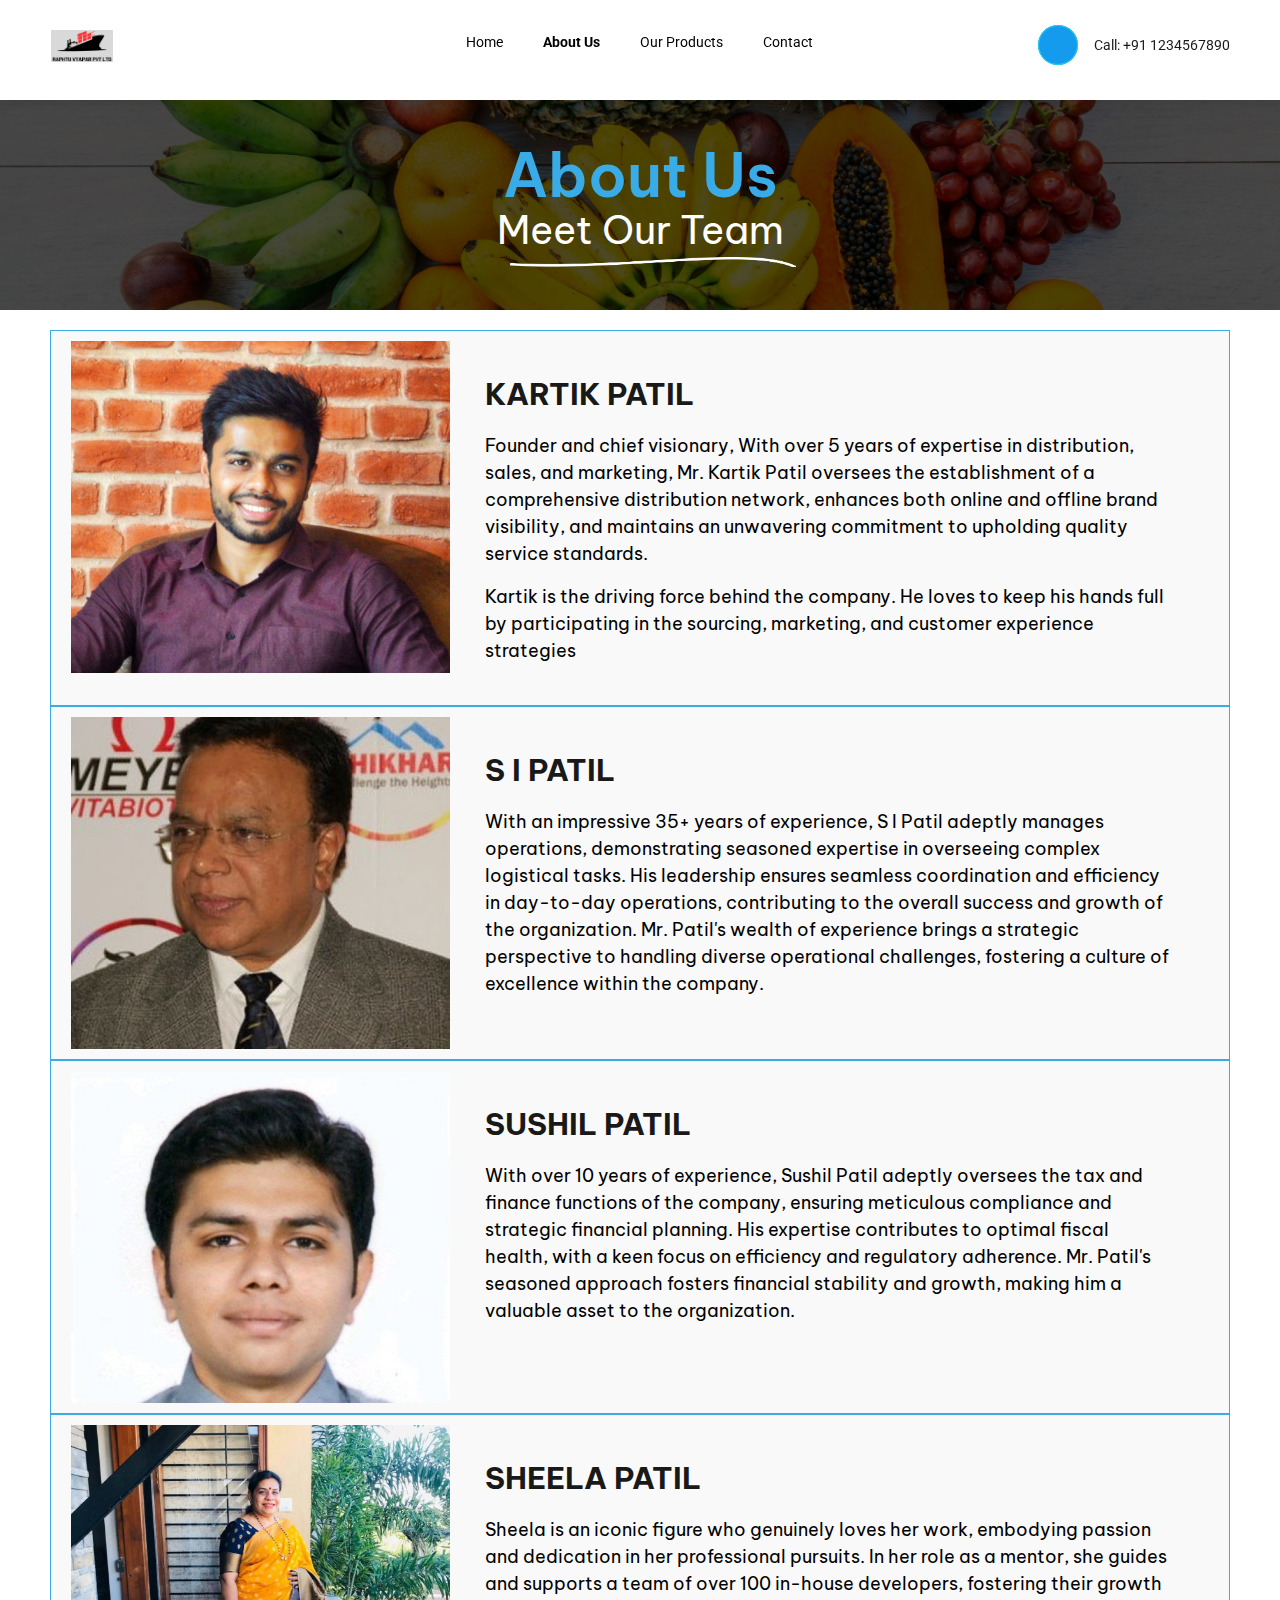
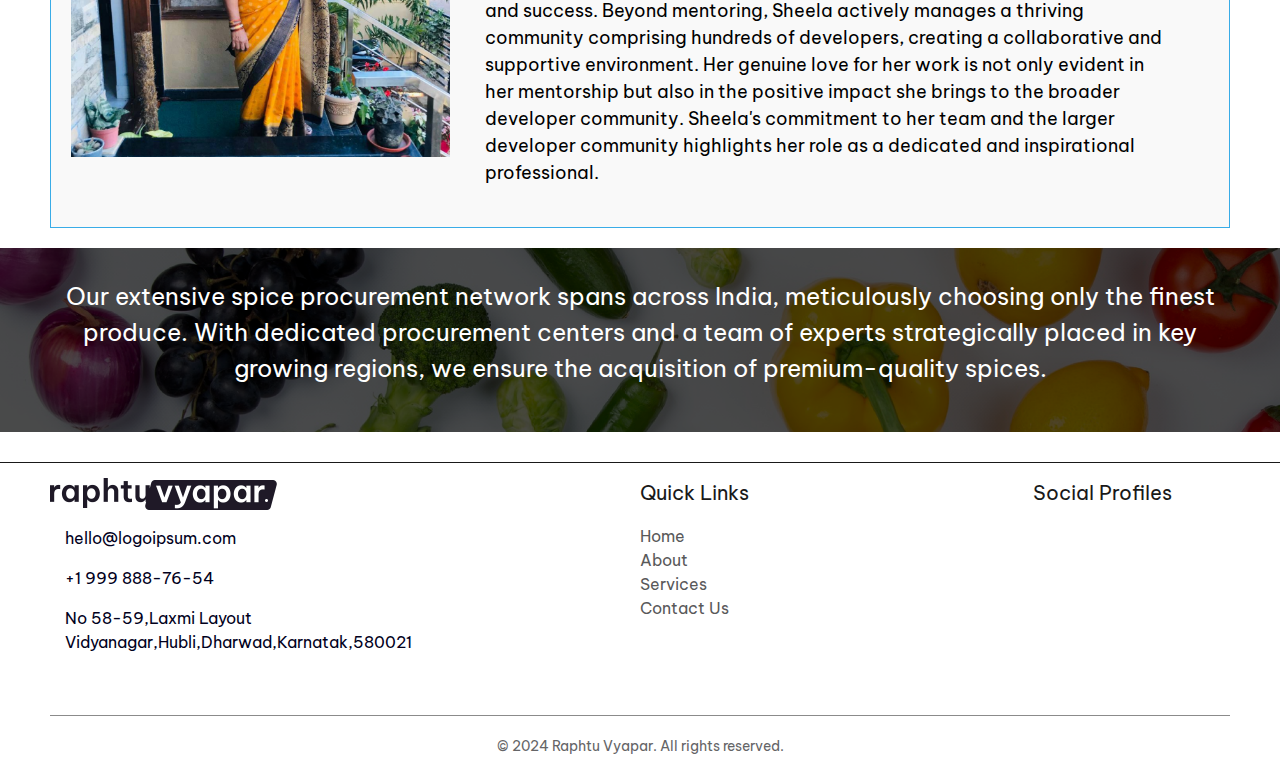
<file: About-us.html>
<!DOCTYPE html>
<html lang="en">

<head>
    <meta charset="UTF-8">
    <meta name="viewport" content="width=device-width, initial-scale=1.0">
    <title>About-Us</title>
    <link href="assets/css/bootstrap.min.css" rel="stylesheet">
    <link rel="stylesheet" href="assets/css/style.css">
    <link href="assets/css/Responsive.css" rel="stylesheet">
    <link rel="stylesheet" href="https://cdnjs.cloudflare.com/ajax/libs/font-awesome/6.5.2/css/all.min.css"
        integrity="sha512-SnH5WK+bZxgPHs44uWIX+LLJAJ9/2PkPKZ5QiAj6Ta86w+fsb2TkcmfRyVX3pBnMFcV7oQPJkl9QevSCWr3W6A=="
        crossorigin="anonymous" referrerpolicy="no-referrer" />
    <link rel="stylesheet" href="https://cdnjs.cloudflare.com/ajax/libs/OwlCarousel2/2.3.4/assets/owl.carousel.min.css">
    <link rel="stylesheet"
        href="https://cdnjs.cloudflare.com/ajax/libs/OwlCarousel2/2.3.4/assets/owl.theme.default.min.css">
    <link rel="icon" type="image/x-icon" href="/assets/images/logo.webp">
</head>

<body >
   
     <!-- header starts -->
     <header>
        <nav class="d-flex justify-content-between">
            <div class="logo">
                <a href="index.html">
                    <img src="/assets/images/logo.webp" alt="logo" class="logo">
                </a>
            </div>
            <div class="middle-sec" id="middleSec">
                <ul class="d-flex" id="navList">
                    <li><i class="fa-solid fa-xmark x-mark" id="closeBtn" style="color: #737070; "></i></li>
                    <li><a href="index.html" class="nav-text ">Home</a></li>
                    <li><a href="About-us.html" class="nav-text active-link">About Us</a></li>
                    <li><a href="Our-Product.html" class="nav-text">Our Products</a></li>
                    <li><a href="Contact-us.html" class="nav-text">Contact</a></li>
                </ul>
            </div>
            <div class="right-sec">
                <div class="call-ic d-flex">
                    <a href="#" class="call-us-icon" onclick="openDialPad()">
                        <i class="fa-solid fa-phone-volume"></i>
                    </a>
                    <p>Call: +91 1234567890</p>
                </div>
            </div>
            <div class="hamburger" id="hamburger">
                <i class="fa-solid fa-bars" style="color: #737070;"></i>
            </div>
        </nav>
        </header>
    <!-- header ends -->
    <!-- header end -->
  <div class="about-banner-sec">
    <div class="container-fluid">
        <p class="blue-text">About Us</p>
        <h3 class="under-line1">Meet Our Team</h3>
    </div>
  </div>
  <!-- banner-end  -->
  <div class="view-sec">
    <div class="container-fluid">
        <div class="row">
            <div class="col-lg-4">
                <img src="assets/images/about/kartik.jpg" alt="no-image">
            </div>
            <div class=" col-lg-8">
                <h4>KARTIK PATIL</h4>
                <p>Founder and chief visionary, With over 5 years of expertise in distribution, sales, and marketing, Mr. Kartik Patil oversees the establishment of a comprehensive distribution network, enhances both online and offline brand visibility, and maintains an unwavering commitment to upholding quality service standards.</p>
                <p>Kartik is the driving force behind the company. He loves to keep his hands full by participating in the sourcing, marketing, and customer experience strategies</p>
            </div>
        </div>
        <div class="row">
            <div class="col-lg-4">
                <img src="assets/images/about/s-patil.png" alt="no-image">
            </div>
            <div class=" col-lg-8">
                <h4>S I PATIL</h4>
                <p>With an impressive 35+ years of experience, S I Patil adeptly manages operations, demonstrating seasoned expertise in overseeing complex logistical tasks. His leadership ensures seamless coordination and efficiency in day-to-day operations, contributing to the overall success and growth of the organization. Mr. Patil's wealth of experience brings a strategic perspective to handling diverse operational challenges, fostering a culture of excellence within the company.</p>
               
            </div>
        </div>
        <div class="row">
            <div class="col-lg-4">
                <img src="assets/images/about/sushil.png" alt="no-image">
            </div>
            <div class=" col-lg-8">
                <h4>SUSHIL PATIL</h4>
                <p>With over 10 years of experience, Sushil Patil adeptly oversees the tax and finance functions of the company, ensuring meticulous compliance and strategic financial planning. His expertise contributes to optimal fiscal health, with a keen focus on efficiency and regulatory adherence. Mr. Patil's seasoned approach fosters financial stability and growth, making him a valuable asset to the organization.</p>
            </div>
        </div>
        <div class="row">
            <div class="col-lg-4">
                <img src="assets/images/about/sheela.jpg" alt="no-image">
            </div>
            <div class=" col-lg-8">
                <h4>SHEELA PATIL</h4>
                <p>Sheela is an iconic figure who genuinely loves her work, embodying passion and dedication in her professional pursuits. In her role as a mentor, she guides and supports a team of over 100 in-house developers, fostering their growth and success. Beyond mentoring, Sheela actively manages a thriving community comprising hundreds of developers, creating a collaborative and supportive environment. Her genuine love for her work is not only evident in her mentorship but also in the positive impact she brings to the broader developer community. Sheela's commitment to her team and the larger developer community highlights her role as a dedicated and inspirational professional.</p>
            </div>
        </div>
    </div>
  </div>
  <!-- view-sec-end  -->
  <!-- about-end-div-start  -->
  <div class="about-end-div">
    <div class="container-fluid">
        <p>Our extensive spice procurement network spans across India, meticulously choosing only the finest produce. With dedicated procurement centers and a team of experts strategically placed in key growing regions, we ensure the acquisition of premium-quality spices.</p>
    </div>
  </div>
  <div class="footer">
    <div class="container-fluid">
        <div class="row justify-content-between">
            <div class="col-lg-4">
                <img src="assets/images/footer-logo.jpg" class="footer-logo">
                <div class="d-flex">
                    <ul>
                        <li class="mt-3"><a href="#"><i class="fa-solid fa-envelope"></i></a></li>
                        <li class="mt-3"><a href="#"><i class="fa-solid fa-phone"></i></a></li>
                        <li class="mt-3"><a href="#"><i class="fa-solid fa-location-dot"></i></a></li>
                    </ul>
                    <ul>
                        <li class="mt-3"><a href="#">hello@logoipsum.com</a></li>
                        <li class="mt-3"><a href="#">+1 999 888-76-54</a></li>
                        <li class="mt-3"><a href="#">No 58-59,Laxmi Layout Vidyanagar,Hubli,Dharwad,Karnatak,580021 </a></li>
                    </ul>
                </div>
            </div>
            <div class="col-lg-2">
                <p>Quick Links</p>
                <ul>
                    <li><a href="index.html">Home</a></li>
                    <li><a href="About-us.html">About</a></li>
                    <li><a href="Our-Product.html">Services</a></li>
                    <li><a href="Contact-us.html">Contact Us</a></li>
                </ul>
            </div>
            <div class="col-lg-2">
                <p>Social Profiles</p>
                <div class="d-flex">
                  <a href="#"> <i class="fa-brands fa-facebook"></i></a> 
                  <a href="#"><i class="fa-brands fa-twitter"></i></a> 
                  <a href="#"><i class="fa-brands fa-linkedin"></i></a>
                </div>
            </div>
        </div>
    </div>
</div>
<div class="footer-end-div">
    <div class="container-fluid">
        <div style="border-top: 0.5px solid #8B8B8B; padding-top: 20px !important;">
        <p>© 2024 Raphtu Vyapar. All rights reserved.</p>
    </div>
    </div>
</div>


    <script src="assets/js/bootstrap.bundle.min.js"></script>
    <script src="assets/js/script.js"></script>
    <script src="https://cdnjs.cloudflare.com/ajax/libs/jquery/3.6.0/jquery.min.js"></script>
    <script src="https://cdnjs.cloudflare.com/ajax/libs/OwlCarousel2/2.3.4/owl.carousel.min.js"></script>
    <script>
        $(document).ready(function(){
      $('.hamburger').click(function(){
        $('.middle-sec').toggle();
      });
    });
    </script>


</body>

</html>
</file>
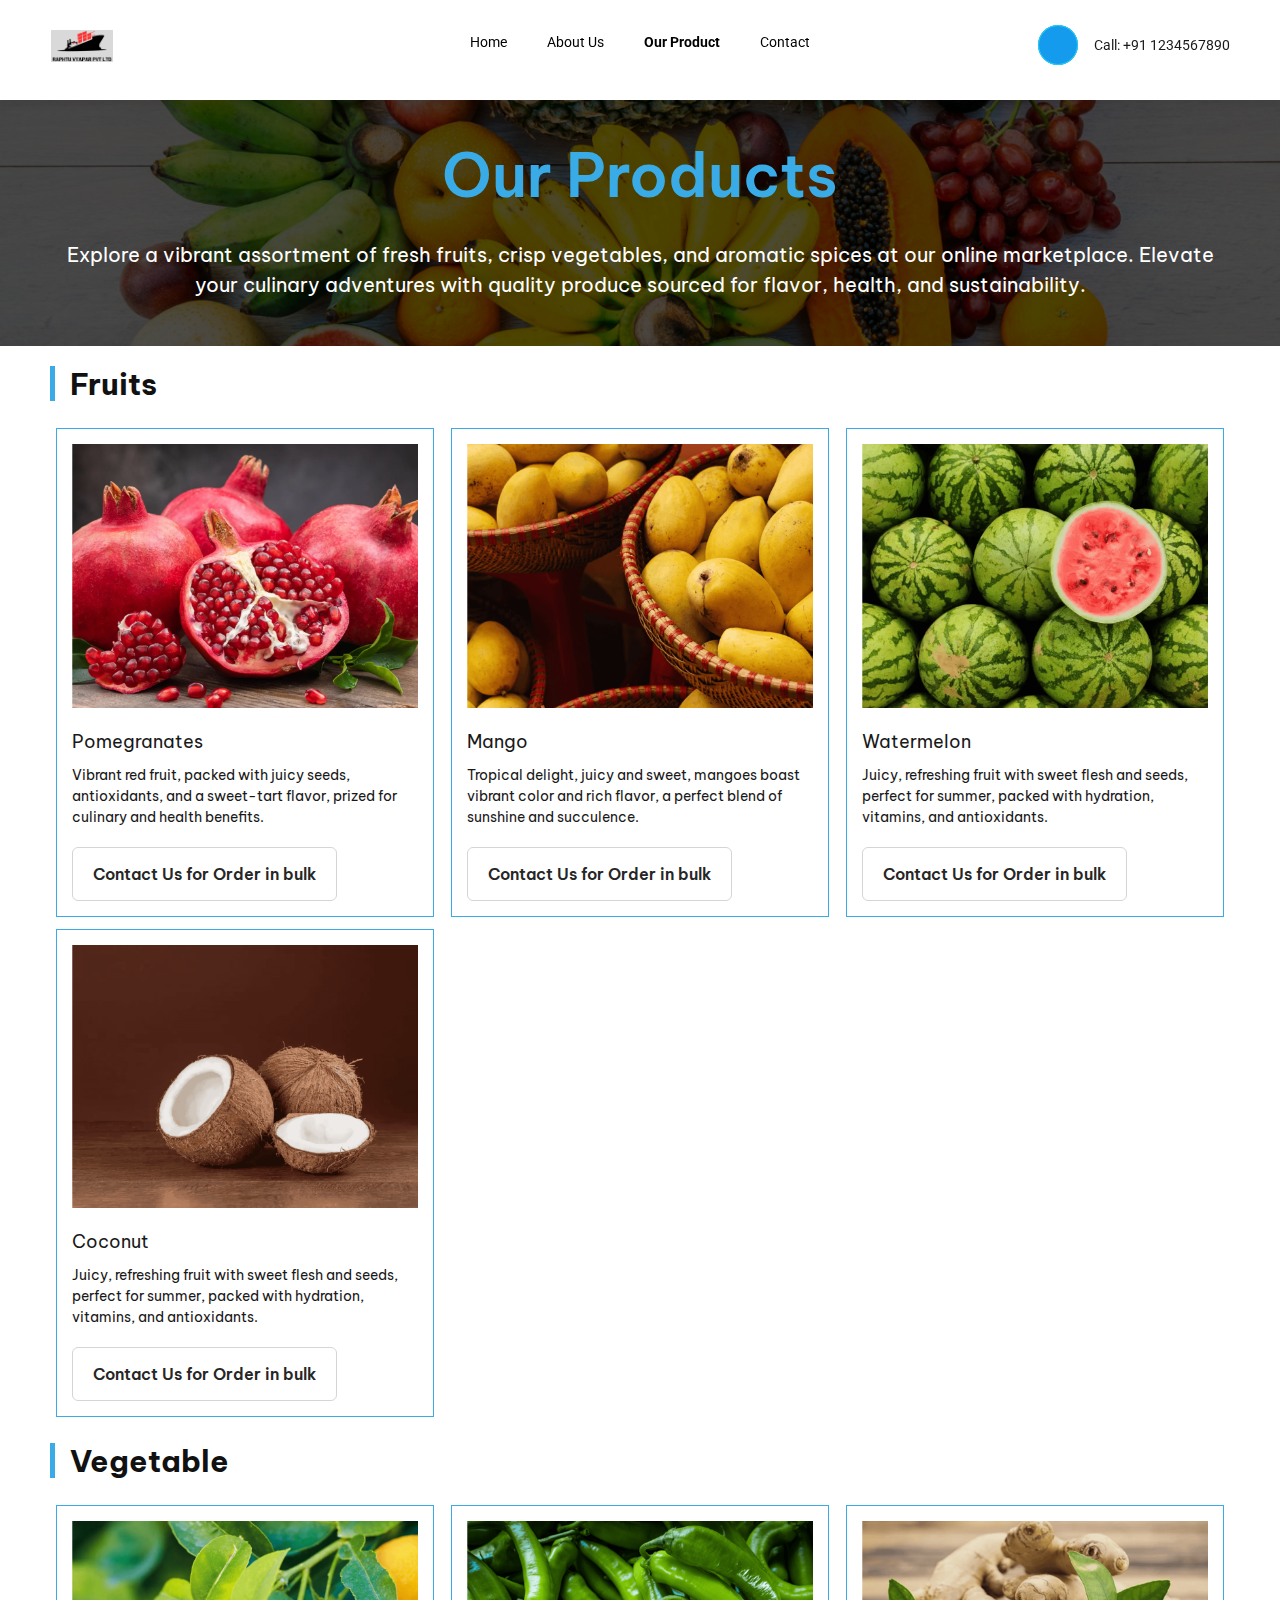
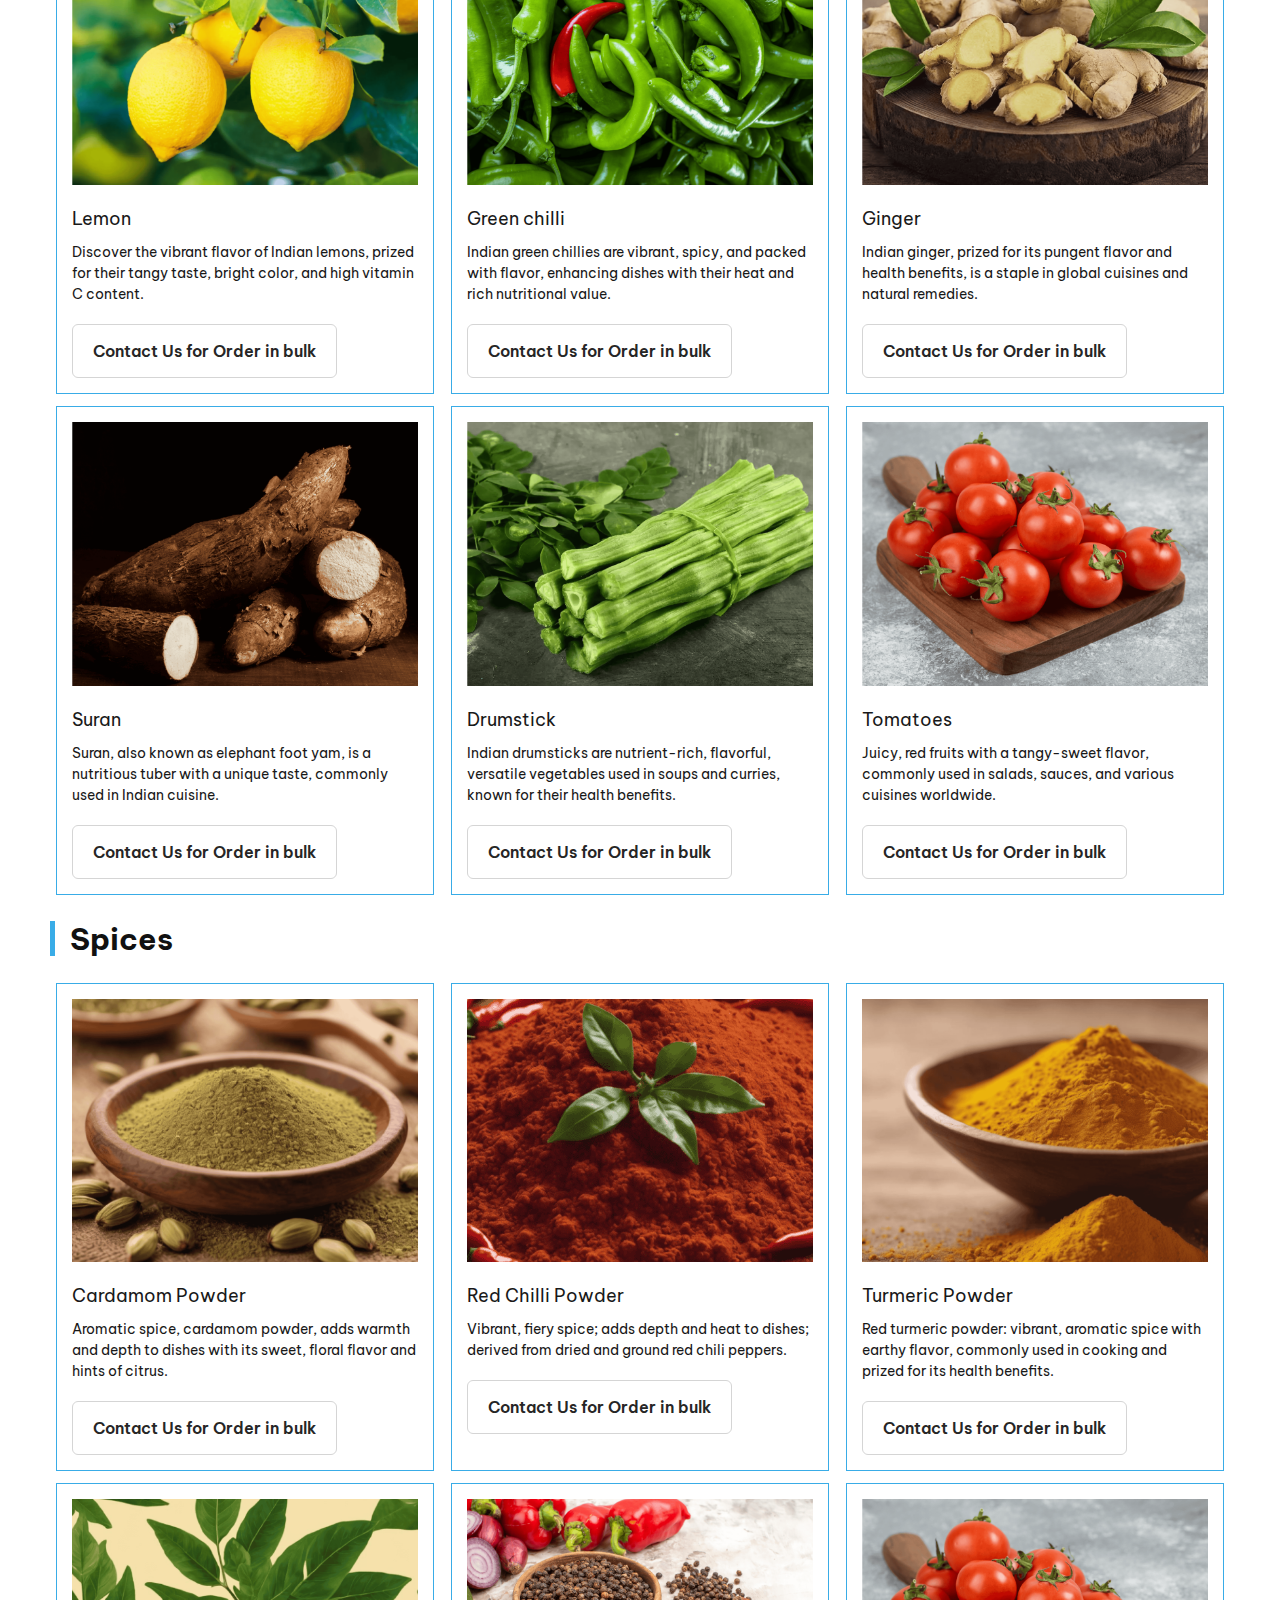
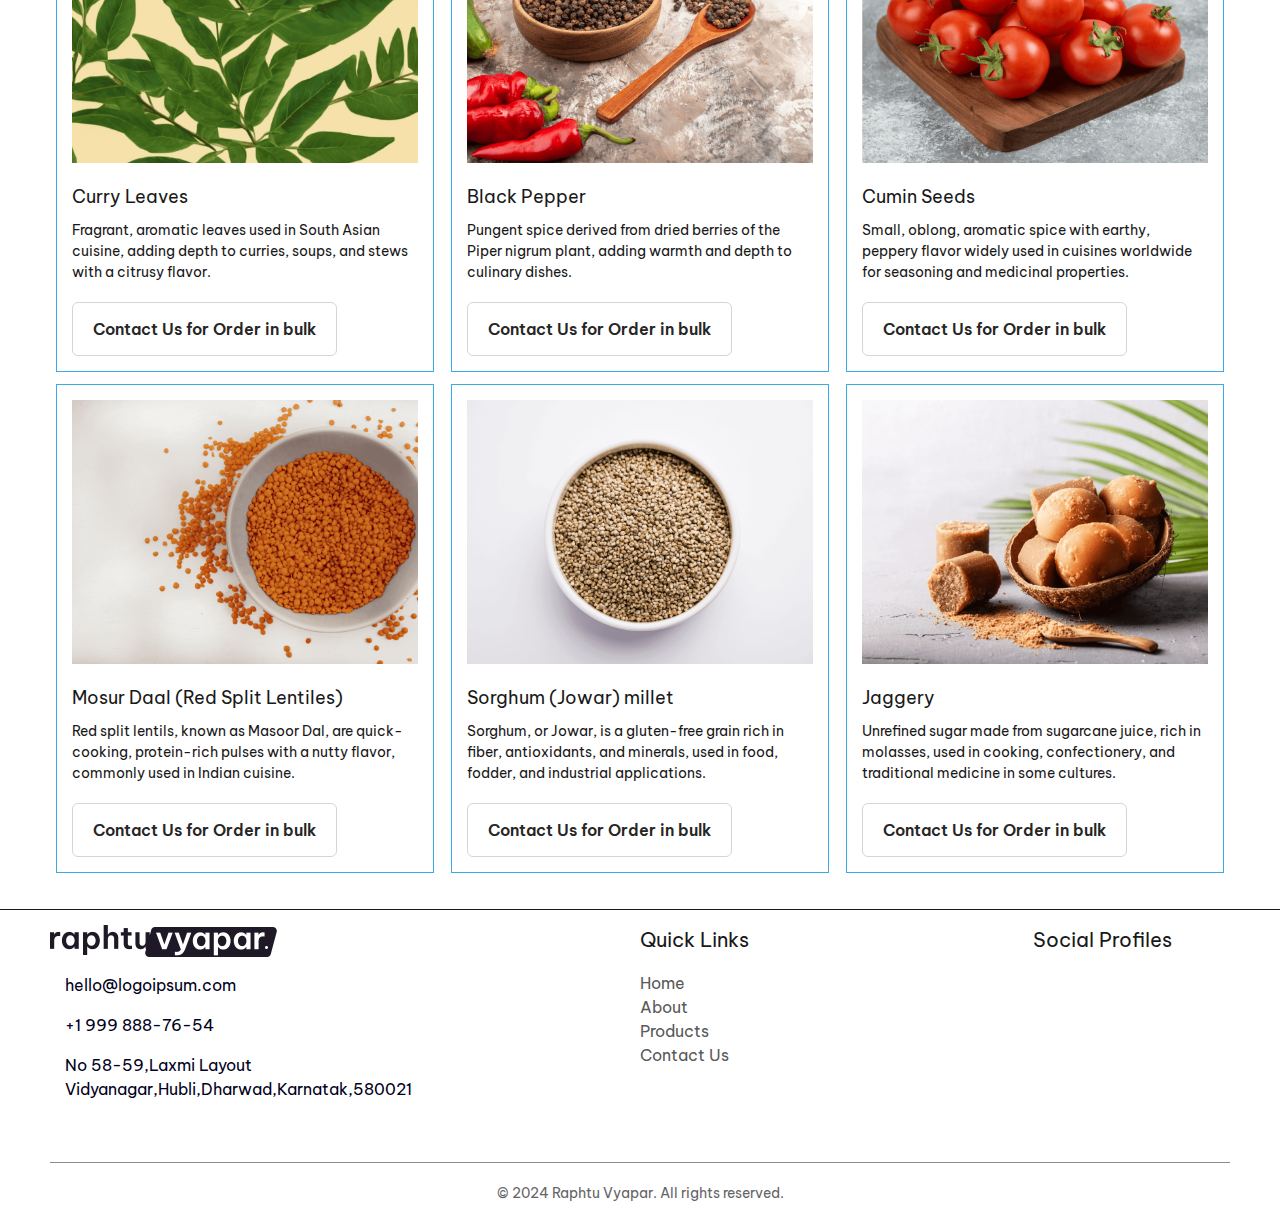
<file: Our-Product.html>
<!DOCTYPE html>
<html lang="en">

<head>
    <meta charset="UTF-8">
    <meta name="viewport" content="width=device-width, initial-scale=1.0">
    <title>Our-Products</title>
    <link href="assets/css/bootstrap.min.css" rel="stylesheet">
    <link rel="stylesheet" href="assets/css/style.css">
    <link href="assets/css/Responsive.css" rel="stylesheet">
    <link rel="stylesheet" href="https://cdnjs.cloudflare.com/ajax/libs/font-awesome/6.5.2/css/all.min.css"
        integrity="sha512-SnH5WK+bZxgPHs44uWIX+LLJAJ9/2PkPKZ5QiAj6Ta86w+fsb2TkcmfRyVX3pBnMFcV7oQPJkl9QevSCWr3W6A=="
        crossorigin="anonymous" referrerpolicy="no-referrer" />
    <link rel="stylesheet" href="https://cdnjs.cloudflare.com/ajax/libs/OwlCarousel2/2.3.4/assets/owl.carousel.min.css">
    <link rel="stylesheet"
        href="https://cdnjs.cloudflare.com/ajax/libs/OwlCarousel2/2.3.4/assets/owl.theme.default.min.css">
    <link rel="icon" type="image/x-icon" href="/assets/images/logo.webp">
</head>
<body >
   
   

    <!-- header start -->
    <!-- header starts -->
    <header>
        <nav class="d-flex justify-content-between">
            <div class="logo">
                <a href="index.html">
                    <img src="/assets/images/logo.webp" alt="logo" class="logo">
                </a>
            </div>
            <div class="middle-sec" id="middleSec">
                <ul class="d-flex" id="navList">
                    <li><i class="fa-solid fa-xmark x-mark" id="closeBtn" style="color: #737070; "></i></li>
                    <li><a href="index.html" class="nav-text ">Home</a></li>
                    <li><a href="About-us.html" class="nav-text">About Us</a></li>
                    <li><a href="Our-Product.html" class="nav-text active-link">Our Product</a></li>
                    <li><a href="Contact-us.html" class="nav-text">Contact</a></li>
                </ul>
            </div>
            <div class="right-sec">
                <div class="call-ic d-flex">
                    <a href="#" class="call-us-icon" onclick="openDialPad()">
                        <i class="fa-solid fa-phone-volume"></i>
                    </a>
                    <p>Call: +91 1234567890</p>
                </div>
            </div>
            <div class="hamburger" id="hamburger">
                <i class="fa-solid fa-bars" style="color: #737070;"></i>
            </div>
        </nav>
        </header>
    <!-- header ends -->
    <!-- header end -->
  <div class="about-banner-sec">
    <div class="container-fluid">
        <p class="blue-text under-line-white">Our Products</p>
       <p style="color: #fff !important; margin-top: 20px;">Explore a vibrant assortment of fresh fruits, crisp vegetables, and aromatic spices at our online marketplace. Elevate your culinary adventures with quality produce sourced for flavor, health, and sustainability.</p>
    </div>
  </div>
  <!-- banner-end  -->
  <div class="fruit-div-sec">
    <div class="container-fluid">
        <h4 class="af-line">Fruits</h4>
       <div class=" fruit-box-div">
      
        <div class="fruit-box">
            <img src="assets/images/home-img/pomo.jpg" alt="no-image" >
            <p class="f-name">Pomegranates</p>
            <p style="font-size: 14px !important; margin-top: -10px; margin-bottom: 5px;">Vibrant red fruit, packed with juicy seeds, antioxidants, and a sweet-tart flavor, prized for culinary and health benefits.</p>
            <a href="Contact-us.html"><button class="hover-button">Contact Us for Order in bulk</button></a>
        </div>
      
       <div class="fruit-box">
        <img src="assets/images/home-img/mango.png" alt="no-image" >
        <p class="f-name">Mango</p>
        <p style="font-size: 14px !important;  margin-top: -10px; margin-bottom: 5px;">Tropical delight, juicy and sweet, mangoes boast vibrant color and rich flavor, a perfect blend of sunshine and succulence.</p>
        <a href="Contact-us.html"><button class="hover-button">Contact Us for Order in bulk</button></a>
    </div>
    
   <div class="fruit-box">
    <img src="assets/images/home-img/watermelon.png" alt="no-image" >
    <p class="f-name">Watermelon</p>
    <p style="font-size: 14px !important;  margin-top: -10px; margin-bottom: 5px;">Juicy, refreshing fruit with sweet flesh and seeds, perfect for summer, packed with hydration, vitamins, and antioxidants.</p>
    <a href="Contact-us.html"><button class="hover-button">Contact Us for Order in bulk</button></a>
</div>
<div class="fruit-box">
    <img src="assets/images/home-img/coconut.png" alt="no-image" >
    <p class="f-name">Coconut</p>
    <p style="font-size: 14px !important;  margin-top: -10px; margin-bottom: 5px;">Juicy, refreshing fruit with sweet flesh and seeds, perfect for summer, packed with hydration, vitamins, and antioxidants.</p>
    <a href="Contact-us.html"><button class="hover-button">Contact Us for Order in bulk</button></a>
       </div>
    </div>
  </div>

<div class="fruit-div-sec">
    <div class="container-fluid">
        <h4 class="af-line">Vegetable</h4>
       <div class=" fruit-box-div">
      
        <div class="fruit-box">
            <img src="assets/images/home-img/lemon.png" alt="no-image" >
            <p class="f-name">Lemon</p>
            <p style="font-size: 14px !important;  margin-top: -10px; margin-bottom: 5px;">Discover the vibrant flavor of Indian lemons, prized for their tangy taste, bright color, and high vitamin C content.</p>
            <a href="Contact-us.html"><button class="hover-button">Contact Us for Order in bulk</button></a>
        </div>
      
       <div class="fruit-box">
        <img src="assets/images/home-img/green-chilli.png" alt="no-image" >
        <p class="f-name">Green chilli</p>
        <p style="font-size: 14px !important;  margin-top: -10px; margin-bottom: 5px;">Indian green chillies are vibrant, spicy, and packed with flavor, enhancing dishes with their heat and rich nutritional value.</p>
        <a href="Contact-us.html"><button class="hover-button">Contact Us for Order in bulk</button></a>
    </div>
   
   <div class="fruit-box">
    <img src="assets/images/home-img/ginger.png" alt="no-image" >
    <p class="f-name">Ginger</p>
    <p style="font-size: 14px !important;  margin-top: -10px; margin-bottom: 5px;">Indian ginger, prized for its pungent flavor and health benefits, is a staple in global cuisines and natural remedies.</p>
    <a href="Contact-us.html"><button class="hover-button">Contact Us for Order in bulk</button></a>
</div>
<div class="fruit-box">
    <img src="assets/images/home-img/suran.png" alt="no-image" >
    <p class="f-name">Suran</p>
    <p style="font-size: 14px !important;  margin-top: -10px; margin-bottom: 5px;">Suran, also known as elephant foot yam, is a nutritious tuber with a unique taste, commonly used in Indian cuisine.</p>
    <a href="Contact-us.html"><button class="hover-button">Contact Us for Order in bulk</button></a>
</div>
<div class="fruit-box">
    <img src="assets/images/home-img/drumstick.png" alt="no-image" >
    <p class="f-name">Drumstick</p>
    <p style="font-size: 14px !important;  margin-top: -10px; margin-bottom: 5px;">Indian drumsticks are nutrient-rich, flavorful, versatile vegetables used in soups and curries, known for their health benefits.</p>
    <a href="Contact-us.html"><button class="hover-button">Contact Us for Order in bulk</button></a>
</div>
<div class="fruit-box">
    <img src="assets/images/home-img/tomato.png" alt="no-image" >
    <p class="f-name">Tomatoes</p>
    <p style="font-size: 14px !important;  margin-top: -10px; margin-bottom: 5px;">Juicy, red fruits with a tangy-sweet flavor, commonly used in salads, sauces, and various cuisines worldwide.</p>
    <a href="Contact-us.html"><button class="hover-button">Contact Us for Order in bulk</button></a>
</div>
       </div>
    </div>
</div>
<div class="fruit-div-sec">
    <div class="container-fluid">
        <h4 class="af-line">Spices</h4>
       <div class="fruit-box-div">
       
        <div class="fruit-box">
            <img src="assets/images/home-img/cardamom.png" alt="no-image" >
            <p class="f-name">Cardamom Powder</p>
            <p style="font-size: 14px !important;  margin-top: -10px; margin-bottom: 5px;">Aromatic spice, cardamom powder, adds warmth and depth to dishes with its sweet, floral flavor and hints of citrus.</p>
            <a href="Contact-us.html"><button class="hover-button">Contact Us for Order in bulk</button></a>
        </div>
      
       <div class="fruit-box">
        <img src="assets/images/home-img/red-chilli.png" alt="no-image" >
        <p class="f-name">Red Chilli Powder</p>
        <p style="font-size: 14px !important;  margin-top: -10px; margin-bottom: 5px;">Vibrant, fiery spice; adds depth and heat to dishes; derived from dried and ground red chili peppers.
        </p>
        <a href="Contact-us.html"><button class="hover-button">Contact Us for Order in bulk</button></a>
    </div>
  
   <div class="fruit-box">
    <img src="assets/images/home-img/turmric.png" alt="no-image" >
    <p class="f-name">Turmeric Powder</p>
    <p style="font-size: 14px !important;  margin-top: -10px; margin-bottom: 5px;">Red turmeric powder: vibrant, aromatic spice with earthy flavor, commonly used in cooking and prized for its health benefits.</p>
    <a href="Contact-us.html"><button class="hover-button">Contact Us for Order in bulk</button></a>
</div>

<div class="fruit-box">
    <img src="assets/images/home-img/curry.png" alt="no-image" >
    <p class="f-name">Curry Leaves</p>
    <p style="font-size: 14px !important;  margin-top: -10px; margin-bottom: 5px;">Fragrant, aromatic leaves used in South Asian cuisine, adding depth to curries, soups, and stews with a citrusy flavor.</p>
    <a href="Contact-us.html"><button class="hover-button">Contact Us for Order in bulk</button></a>
</div>
<div class="fruit-box">
    <img src="assets/images/home-img/black-pepper.png" alt="no-image" >
    <p class="f-name">Black Pepper</p>
    <p style="font-size: 14px !important;  margin-top: -10px; margin-bottom: 5px;">Pungent spice derived from dried berries of the Piper nigrum plant, adding warmth and depth to culinary dishes.</p>
    <a href="Contact-us.html"><button class="hover-button">Contact Us for Order in bulk</button></a>
</div>
<div class="fruit-box">
    <img src="assets/images/home-img/tomato.png" alt="no-image" >
    <p class="f-name">Cumin Seeds</p>
    <p style="font-size: 14px !important;  margin-top: -10px; margin-bottom: 5px;">Small, oblong, aromatic spice with earthy, peppery flavor widely used in cuisines worldwide for seasoning and medicinal properties.</p>
    <a href="Contact-us.html"><button class="hover-button">Contact Us for Order in bulk</button></a>
</div>
<div class="fruit-box">
    <img src="assets/images/home-img/red-split.png" alt="no-image" >
    <p class="f-name">Mosur Daal (Red Split Lentiles)</p>
    <p style="font-size: 14px !important;  margin-top: -10px; margin-bottom: 5px;">Red split lentils, known as Masoor Dal, are quick-cooking, protein-rich pulses with a nutty flavor, commonly used in Indian cuisine.</p>
    <a href="Contact-us.html"><button class="hover-button">Contact Us for Order in bulk</button></a>
</div>
<div class="fruit-box">
    <img src="assets/images/home-img/millet.png" alt="no-image" >
    <p class="f-name">Sorghum (Jowar) millet</p>
    <p style="font-size: 14px !important;  margin-top: -10px; margin-bottom: 5px;">Sorghum, or Jowar, is a gluten-free grain rich in fiber, antioxidants, and minerals, used in food, fodder, and industrial applications.</p>
    <a href="Contact-us.html"><button class="hover-button">Contact Us for Order in bulk</button></a>
</div>
<div class="fruit-box">
    <img src="assets/images/home-img/jaggery.png" alt="no-image" >
    <p class="f-name">Jaggery</p>
    <p style="font-size: 14px !important;  margin-top: -10px; margin-bottom: 5px;">Unrefined sugar made from sugarcane juice, rich in molasses, used in cooking, confectionery, and traditional medicine in some cultures.</p>
    <a href="Contact-us.html"><button class="hover-button">Contact Us for Order in bulk</button></a>
</div>
</div> 
    </div>
  </div>
 
 
  <div class="footer">
    <div class="container-fluid">
        <div class="row justify-content-between">
            <div class="col-lg-4">
                <img src="assets/images/footer-logo.jpg" class="footer-logo">
                <div class="d-flex">
                    <ul>
                        <li class="mt-3"><a href="#"><i class="fa-solid fa-envelope"></i></a></li>
                        <li class="mt-3"><a href="#"><i class="fa-solid fa-phone"></i></a></li>
                        <li class="mt-3"><a href="#"><i class="fa-solid fa-location-dot"></i></a></li>
                    </ul>
                    <ul>
                        <li class="mt-3"><a href="#">hello@logoipsum.com</a></li>
                        <li class="mt-3"><a href="#">+1 999 888-76-54</a></li>
                        <li class="mt-3"><a href="#">No 58-59,Laxmi Layout Vidyanagar,Hubli,Dharwad,Karnatak,580021 </a></li>
                    </ul>
                </div>
            </div>
            <div class="col-lg-2">
                <p>Quick Links</p>
                <ul>
                    <li><a href="index.html">Home</a></li>
                    <li><a href="About-us.html">About</a></li>
                    <li><a href="Our-Product.html">Products</a></li>
                    <li><a href="Contact-us.html">Contact Us</a></li>
                </ul>
            </div>
            <div class="col-lg-2">
                <p>Social Profiles</p>
                <div class="d-flex">
                  <a href="#"> <i class="fa-brands fa-facebook"></i></a> 
                  <a href="#"><i class="fa-brands fa-twitter"></i></a> 
                  <a href="#"><i class="fa-brands fa-linkedin"></i></a>
                </div>
            </div>
        </div>
    </div>
</div>
<div class="footer-end-div">
    <div class="container-fluid">
        <div style="border-top: 0.5px solid #8B8B8B; padding-top: 20px !important;">
        <p>© 2024 Raphtu Vyapar. All rights reserved.</p>
    </div>
    </div>
</div>

    <script src="assets/js/bootstrap.bundle.min.js"></script>
    <script src="assets/js/script.js"></script>
    <script src="https://cdnjs.cloudflare.com/ajax/libs/jquery/3.6.0/jquery.min.js"></script>
    <script src="https://cdnjs.cloudflare.com/ajax/libs/OwlCarousel2/2.3.4/owl.carousel.min.js"></script>

    <script>
        $(document).ready(function(){
      $('.hamburger').click(function(){
        $('.middle-sec').toggle();
      });
    });
    </script>


</body>

</html>
</file>
<file: assets/css/style.css>
@import url('https://fonts.googleapis.com/css2?family=Be+Vietnam+Pro:ital,wght@0,100;0,200;0,300;0,400;0,500;0,600;0,700;0,800;0,900;1,100;1,200;1,300;1,400;1,500;1,600;1,700;1,800;1,900&display=swap');
@import url('https://fonts.googleapis.com/css2?family=Roboto:ital,wght@0,100;0,300;0,400;0,500;0,700;0,900;1,100;1,300;1,400;1,500;1,700;1,900&display=swap');
*{

    text-decoration: none;
  list-style-type: none;
  box-sizing: border-box;
  padding: 0;
  margin:0;
 
  
   
}
.row>*{
  padding: 0 !important;
  
}
.row{
  margin: 0 !important;
}
 ul {
    padding-left: 0;
}
.container-fluid{
  padding: 0 50px !important;
}

p{
  font-size: 20px !important;
  font-weight: 400 !important;
  color: #191919 !important;
  font-style: normal !important;
}
#closeBtn{
  display: none;
  text-align: end;
}
h2{
  font-size: 50px !important;
  font-weight: 700 !important;
  color: #191919 !important;
  
}
h3{
  font-size: 40px !important;
  font-weight: 600 !important;
  color: 
  #1E1926 !important;
  margin-bottom: 25px !important;
  line-height: 50px !important;
}
h4{
  font-size: 30px;
  font-weight: 700;
  margin: 20px 0;
  color: #111111;
}
 
.under-line{
  position: relative;
  display: inline-block;
}
.under-line1{
  position: relative;
  display: inline-block;

}
.af-line{
  position: relative;
}
.af-line::before{
  position: absolute;
  background-color: #39ACE7;
  content: "";
  height: 35px;
  width: 5px;
  top: 0;
  left: 0;

}
.under-line1::after{
  background-image: url("/assets/images/white-line.png");
  position: absolute;
  content: "";
  height: 10px;
  width: 100%;
  background-repeat: no-repeat;
  background-size: cover;
  left: 12px;
  bottom: -12px;
 

}

.under-line::after{
  position: absolute;
  content: "";
  height: 10px;
  width: 100%;
  background-image: url(/assets/images/underline.png);
  background-repeat: no-repeat;
  background-size: cover;
  left: 0;
  bottom: -15px;
}
#loader{
	position: fixed;
	width: 100%;
	height: 100vh;
	background: #21242d url('https://cssauthor.com/wp-content/uploads/2018/06/Bouncy-Preloader.gif') no-repeat center;
	z-index: 999;
}
.hover-button{
  font-size:16px !important;
  font-weight:600 ;
  color: #262626;
  text-align: center;
  padding: 14px 20px;
  border-radius: 6px !important;
  border: 1px solid #D5D5D5;
  background: none;
  margin-top: 40px !important;
  cursor: pointer;
  transition-duration: 0.4s;

}
.hover-button:hover{
  color: #fff;
  background: linear-gradient(8deg, rgba(26,134,182,1) 0%, rgb(20, 155, 238) 100%);



}

header {
  padding: 30px  50px;
  background: rgba(255, 255, 255, 0.8);
  z-index: 999;
  box-shadow: 0px 2px 10px 0px #0000001A;
  position: fixed;
  /* backdrop-filter: blur(6px); */
  width: 100%;
  top: 0;
  font-family: "Roboto", sans-serif;
}
a {
  text-decoration: none;
}
header ul {
  list-style-type: none;
  margin-bottom: 0;
}
header ul li {
  margin: 0 20px;
}
header ul li a {
  color: #000;
  font-size: 14px;
  font-weight: 400;
}


header ul li a:hover{
 
  font-weight: 700 !important;
  color: #000;
  text-decoration: none;

}

header .right-sec {
  align-items: center;
}

:root {
  --thm-primary: #27c8f0; /* Define your primary theme color */
}

.call-us-icon {
width: 40px;
height: 40px;
border-radius: 50%;
background-color: rgb(20, 155, 238);
line-height: 2;
text-align: center;
top: -5px;
color: #fff !important;
font-size: 18px !important;
position: relative;
display: inline-block;
margin-right: 16px;
}

.call-us-icon:before,
.call-us-icon:after {
position: absolute;
content: '';
left: 0;
top: 0;  
width: 40px; /* Adjust to ensure the border is visible */
height: 40px; /* Adjust to ensure the border is visible */
border: 1px solid var(--thm-primary);
border-radius: 50%; /* Ensure it remains a circle */
}

.call-us-icon:before {
-webkit-animation: widgetPulse infinite 1.5s;
animation: widgetPulse infinite 1.5s;
}

.call-us-icon:after {
-webkit-animation: widgetPulse2 infinite 1.5s;
animation: widgetPulse2 infinite 1.5s;
}

@-webkit-keyframes widgetPulse {
0% {
    transform: scale(1);
    opacity: 1;
}
100% {
    transform: scale(1.5);
    opacity: 0;
}
}

@keyframes widgetPulse {
0% {
    transform: scale(1);
    opacity: 1;
}
100% {
    transform: scale(1.5);
    opacity: 0;
}
}

@-webkit-keyframes widgetPulse2 {
0% {
    transform: scale(1.5);
    opacity: 0;
}
100% {
    transform: scale(2);
    opacity: 0;
}
}

@keyframes widgetPulse2 {
0% {
    transform: scale(1.5);
    opacity: 0;
}
100% {
    transform: scale(2);
    opacity: 0;
}
}

header .right-sec i {
  font-size: 14px;
  margin-top: 14px;
}
header .right-sec p {
  margin: 0;
  font-size: 14px !important;
  padding-top: 5px;
}
header .hamburger {
  display: none;
  cursor: pointer;
}
.middle-sec.show {
  display: flex; 
}
  body {
    padding:0;
    margin: 0;
    font-family: "Be Vietnam Pro", sans-serif;
  }
  .logo{
    height: 32px;
    width: 180px;
    object-fit: contain;
    margin-left: -29px;
  }
/* home-banner-sec-start */
.i-text{
  font-style: italic;
  font-weight: 500;
}
.header-icon-div{
  width: 540px ;
}
.home-image{
  width: 100%;
  object-fit: contain;
}
.home-banner-sec{
  padding-top: 140px;
  padding-bottom: 20px;
  background-image: url("/assets/images/home-img/home-banner-back-img.jpg");
  background-repeat: no-repeat;
  background-size: cover;
}
 .home-banner-sec .banner-icon{
  height: 20px;
  width:20px ;
  object-fit: contain;
  margin-right: 5px;
 }
 .home-banner-sec a{
  color: #000;
 }
 .home-banner-sec a:hover{
  text-decoration: none;
  color: #000;
 }
 .home-banner-sec .home-text-div{
  padding-right: 15px !important;
 
 }
 /* .home-banner-sec-end */
 /* who-we-are-sec-start  */
 .who-we-are-sec {
  margin: 20px 0;
  background-color: #F8F8F8;
  padding: 30px 0;
 }
 .who-we-are-sec p{
  font-weight: 400;
  font-size: 14px;
  
 }
 .who-we-are-sec h3{
  margin-bottom: 50px !important;
 }
 
 .who-we-are-sec .col-lg-7{
  padding: 20px 30px !important;
 }
 /* trusted-sec-start  */
 .side-line{
  border-left: 1px solid;
  padding-left: 20px !important;
 
 }
 .trusted-sec{
  background-image: url("/assets/images/home-img/home-banner-back-img.jpg");
  background-repeat: no-repeat;
  background-size: cover;
  padding: 30px 0;text-align: center;

 }

 .trusted-sec .ADA, .com-img, .dun-img, .spices-img, .export-img{
  height:90px ;
  width:100%;
  object-fit: contain;
 }

  .trust-side-line{
  position: relative;
 }
  .trust-side-line::before{
  position: absolute;
  content: "";
  height: 120px;
  width: 2px;
  background-color: #949494;
  left: -80px;
  top:20px
 }
 .trusted-sec .trust-img-div{
  display: flex;
  justify-content: space-between;
  flex-wrap: wrap;
  padding: 20px 0;
 }
 
 /* trusted-sec-end */
 /* counting-sec-start  */
 .counting-sec{
  background-image: url("/assets/images/home-img/Counting.jpg");
  background-repeat: no-repeat;
  background-size: cover;
  padding: 30px 0;
 }
 .count-pd{
  padding-left: 40px;
 }
 .blue-text{
  font-size: 60px !important;
  font-weight: 600 !important;
  color: #39ACE7 !important;
  text-align: center ;
  margin: 0;
 }
 .counting-sec .white-text{
  font-size: 18px !important;
  font-weight: 500 !important;
  color:#FFFFFF !important;
  text-align: center !important;
 }
 .counting-sec .count-div{
  margin: auto;
 }
 .counting-sec .count-div-main{
  flex-wrap: wrap;
 }
 /* fruit-sec-start  */
 .fruit-sec {
  padding: 20px 0;
 }
 .fruit-up-para{
  font-size: 28px !important;
  text-align: center;
 }
 .fruit-sec h3{
  margin-bottom: 30px;
  margin-left: 3px;
 }
 .fruit-sec p{
  font-size: 18px;
 }
 .fruit-sec .product-detail-div button{
  margin-top: -20px;
 }
 .fruit-sec .blue-text{
  margin-bottom: 20px !important;
 }
 .fruit-sec .frui-img, .spice-img{
  height: 150px ;
  width:190px ;
  object-fit: contain;
  margin: 10px;
 }
 .fruit-sec .col-lg-6{
  padding-left: 25px !important;
 }
 .fruit-sec .fruit-image-div, .fruit-image-div1{
  display: flex;
  
  overflow-y: scroll;
  -ms-overflow-style: none;  
  scrollbar-width: 100%; 

 }
 .fruit-sec .hover-button{
  margin-top: 20px !important;
 }
 .fruit-image-div1{
  justify-content: start;
 }
 .fruit-sec .fruit-image-div::-webkit-scrollbar, .fruit-image-div1::-webkit-scrollbar{
  display: none;
 }
 .fruit-sec .detail-img{
  object-fit: contain;
  width: 100%;
  height: 400px;
 }
 .fruit-sec ol li{
  list-style-type:lower-roman;

 }
 .product-detail-div, .product-detail-div1 {
  display: none; /* Hide all product details by default */
  padding: 40px 0;
}

ul#ex1 {
  display: flex;
  justify-content: center; 
   text-align: center;
   box-shadow: 0px 13px 28px 4px #0000000F;
   background-color: #F7F7F7;
   } 
.product-detail-div.active, .product-detail-div1.active {
  display: block; /* Show the active product detail */


}
.nav-tabs .nav-item.show .nav-link, .nav-tabs .nav-link.active {

  background-color: #F7F7F7 !important;
  border: none;
  border-bottom: 2px solid #39ace7 !important;
  color: #191919;
}
 /* .why-choose-sec-start */
 .why-choose-sec{
  background-image: url("/assets/images/home-img/why-choose-back-img.jpg");
  background-size: contain;
  background-repeat: no-repeat;
  padding: 20px;
 }
 .why-choose-sec .under-line::after{
  left: -23%;
  height: 6px;
 }
 .why-choose-sec .why-choose-box{
  border: 0.1px solid #d6d2d2;
  background-color: #FBFBFB;
  padding: 20px;
  border-radius: 10px;
  width: 49%;margin-top: 20px;
 
 }
 .why-choose-sec .why-choose-box .icon{
  border: 1px solid #27c8f0;
  background-color: rgba(241, 244, 255, 1);
 border-radius: 6px;
  width: 55px;
  display: flex;
  justify-content: center;
  padding: 10px;
  
  

 }
 .why-choose-sec .why-choose-box:hover{
  border: 0.5px solid #928f8f;
  box-shadow: 0px 1px 1px 0px rgba(171, 170, 170, 0.75);
 }
 .why-choose-sec .why-choose-box:hover .icon {
  background: linear-gradient(8deg, rgba(26,134,182,1) 0%, rgb(9, 165, 232) 100%);;
}
.why-choose-sec .why-choose-box:hover .icon1{
  color: #fff;
} 
 .why-choose-sec .p1{
  font-size: 18px;
  font-size: 14px;
 }
 .why-choose-sec .icon1{
 height: 20px;
 width: 20px;
  object-fit: contain;
  
 }
 .icon img {
  filter: none;
 }
 .why-choose-sec .why-choose-box:hover .icon img {
  filter: invert(100%);
}
 
 .why-choose-sec .p-bold{
  font-size: 16px;
  font-weight:700 ;
  color: #59595A;
  padding-top: 10px;
 }
 .why-choose-sec .p-short{
  font-size:16px ;
  font-weight: 400;
  color: #59595A;
 }
 .why-choose-sec .why-choose-box-div{
  display: flex;
  justify-content: space-between;
  flex-wrap: wrap;
 }

/* testmonial-sec-start  */
.testmonial-sec{
  padding: 20px 0;
  background-image: url("/assets/images/home-img/Testimonnial-back-img.jpg");
  background-repeat: no-repeat;
  background-size: cover;
  position: relative;
}
.testmonial-sec .item{
  box-shadow: 0px 1px 5px 0px rgba(245,240,245,1);
  border-radius: 6px;
 


  background-color:  #FFFFFF47;
  padding: 10px;
  padding-bottom: 25px;
  text-align: center;
border-image-source: linear-gradient(147.31deg, rgba(255, 255, 255, 0.7) 0%, rgba(155, 155, 155, 0.7) 71.14%);
}
.testmonial-sec .item p{
  color: #fff !important;
}
.testmonial-sec .item .name{
  font-size: 18px !important;
  font-weight: 600 !important;

}
.testmonial-sec .item .profile{
  color: #FFFFFF99 !important;
  font-size: 14px !important;
  font-weight: 400;
  margin-top: -15px !important;

  
}
.testmonial-sec .blue-text{
  text-align: start;
  font-size: 40px;
}
.testmonial-sec .item .card-img{
  height: 50px;
  width:50px ;
  object-fit: contain;
 margin: 10px 0;
}
.testmonial-sec .item .star-div {
  display: inline-block;
}

.fa-star {
  font-size: 14px;
  cursor: pointer;
  color: #eec40a; /* Default star color */
}



.testmonial-sec .p-short{
  font-size: 16px !important;
  
}
.testmonial-sec .what-text{
  color: #fff !important;
  font-size: 40px !important;
  font-weight: 400 !important;
  margin-top: -20px !important;
}.testmonial-sec .owl-carousel .owl-nav button.owl-next{
  position: absolute;
  top: -60px;
  right: 30px;
}
.testmonial-sec .owl-carousel .owl-nav button.owl-prev{
  position: absolute;
  top: -60px;
 
 
  
  right: 30px;
}
.testmonial-sec .fa-arrow-left:before {
  content: "\f060";
  background-color: #FFFFFF47;
  padding:  15px;
 
  font-size: 15px;
  box-shadow: 0px 1px 1px 0px rgba(245,240,245,1);
  border-radius: 6px;


}
.testmonial-sec .fa-arrow-right:before {
  content: "\f061";
  background-color: #FFFFFF47;
  padding:  15px;
  box-shadow: 0px 1px 1px 0px rgba(245,240,245,1);
  font-size: 15px;
  border-radius: 6px;
}
.testmonial-sec .owl-carousel .owl-dots.disabled, .owl-carousel .owl-nav.disabled{
  display:block !important;
}
.testmonial-sec .nav-btn.prev-slide, .testmonial-sec .nav-btn.prev-slide {
  margin: 0 50px;
}
.nav-tabs .nav-link{
  font-size: 14px !important;
  font-weight: 600 !important;
  color: #212121 !important;
}

.footer{
  border-top: 0.5px solid #191919;
  padding: 20px ;
  padding-bottom: 50px;
  margin: 30px 0;
}
.footer a:hover{
  text-decoration: none;
  font-weight: 700;
  color: #000;
}
.footer .footer-logo{
  height: 32px;
  width: 228px;
  object-fit: contain;
 
}
.footer .col-lg-2 p{
  font-size:18 ;
  font-weight: 600;
  color: #191919;
}
.footer .col-lg-2 a{
  color: #59595A;
}
.footer .col-lg-2 a{
  color: #59595A;
}
.footer .col-lg-4 a:hover{
  text-decoration: none;
  
}
ul{
  padding-left: 0 !important;
}
.footer a{
  color: #01001C;
  text-decoration: none;
}
.footer i{
  margin-right: 15px;
  margin-top: 5px;
}
.footer-end-div {

  text-align: center;
 
}

.footer-end-div p{
  color: #656567 !important;
  font-size: 14px !important;
  font-weight: 400 !important;
}
.about-banner-sec{
  background-image: url("/assets/images/home-img/vibrant-fashion-textile-pattern-collection-display-generative-ai\ 1.jpg");
  background-repeat: no-repeat;
  background-size: cover;
  margin-top: 100px;
  padding: 30px 0;
  text-align: center;
}
.about-banner-sec h3{
  color: #fff !important;
  font-size: 39px !important;
  font-weight:  400 !important;
  margin-top: -15px !important;

}
.about-banner-sec .under-line::after{
  background-color: transparent !important;
  left:20px;
  background-size: cover;
  width: 307px;
}
.about-end-div{
  background-image: url("/assets/images/about/about-end-back.png");
  background-repeat: repeat;
  background-size: cover;
  padding: 30px 0;
 
  text-align: center;
}
.about-end-div p{
  color: #fff !important;
  font-size: 24px !important;
}
.view-sec{
  padding: 20px 0;
}
.view-sec img{
  width: 100%;
  object-fit: contain;

}
.view-sec p,h4{
 padding: 0 20px !important;

}
.view-sec h4{
  font-size: 30px;
  font-weight: 700;
  color: #191919; ;
}
.view-sec p{
  font-size: 18px !important;
  font-weight: 400 !important;
  color: #000000 !important;
}
.view-sec .col-lg-8{
  padding: 15px !important;
}

.view-sec .row{
  margin: 20px 0;
  border: 1px solid rgba(57, 172, 231, 1);
   background-color: #F9F9F9;
 padding: 10px 20px;
  
}
.fruit-div-sec .fruit-box-div{
  display: flex !important;
  flex-wrap: wrap;
  justify-content: space-between;
}
.fruit-div-sec .fruit-box{
  border: 1px solid rgba(57, 172, 231, 1);
   padding: 15px;
   width: 32%;
   
   margin: 6px;


}
.fruit-div-sec .hover-button {
  margin-top: 14px !important;
}
.fruit-box img{
  width: 100%;
  /* height: 230px; */
  object-fit: contain;
}
.fruit-box .f-name{
  font-size: 18px !important;
  color: #191919 !important;
  margin: 20px 0;
}
</file>
<file: assets/css/Responsive.css>
@media screen and (min-width:1350px){
  .trusted-partner-sec .partner-icon {
    height: 70px;
    width: 211px;}
  }
@media screen and (max-width: 1250px){
  .header-icon-div {
   width: 100%;
}

}
@media screen and (max-width: 991px) {
  .fruit-sec .detail-img {
    height: 100% !important;
  }
  header .hamburger {
    display: block;
}
.header-icon-div{
  width: 100% ;
}
h3{
  margin-bottom: 35px !important;
  margin-top: 30px !important;

 }

header .middle-sec {
  display: none;
  transition: 1s ease-out;
  box-shadow: 0px 1px 5px 0px rgba(109, 108, 108, 0.75);
  padding: 9px;
  position: absolute;
  right: 0;
  background-color: #fff;
  z-index: 9;
  top: 0;
  height: fit-content;
}
header .middle-sec ul {
  flex-direction: column;
  padding: 0;
}
header ul li {
  margin: 15px 20px;
}
header .right-sec {
  margin-left: -100px;
}
  
.container-fluid{
  padding: 0 20px !important;
}
header {
  padding: 30px 20px;

}
h2{
  font-size: 30px !important;
}
p{
  font-size: 12px;
}

.logo {
  height: 35px;
  object-fit: contain;
  margin-bottom: 5px;
  margin-left: -27px;}
     .col-div4 {
      width: 100%;
     }
     .side-line{
      margin-top: 20px !important;
      border: none;
    }
    .home-banner-sec {
      padding-top: 115px;
  
    }
    .side-line {
      padding: 0 !important;
    }
 
    form {
        padding: 0;
    }
  .view-sec .col-lg-8{
    margin: 20px 0 !important;
  }
  .footer .col-lg-2 p{
    margin-top: 20px;
  }
  .fruit-sec .col-lg-6{
    padding-left: 0 !important;
   }
   form {
    border-right: none;
   }
   .footer {
    border-top: 0.5px solid #191919;
    padding: 30px 0px;
   }
   .footer-end-div .container-fluid {
    text-align: left;
   }
   #closeBtn{
    display: block;
   
   }
   

}
  @media screen and (max-width: 768px){

    .contact-sec .studio-img {
      height: 100%;
   
  }
 
  

  .side-line {
    margin-top: 30px !important;
    border: none;
}
  h3{
    font-size: 30px !important;
  }
  
  
  .hover-button{
    padding: 10px;
    font-size: 14px !important;
    font-weight: 400 !important;
  }
  .testmonial-sec .what-text {
   
    font-size: 27px !important;
    font-weight: 400 !important;
    margin-top: -5px !important;
}
  .fruit-up-para {
    font-size: 16px !important ;}
 
  .why-choose-sec .why-choose-box {
    width: 100%;
  }
  p{
    font-size: 14px !important;
  }
  .i-text {
    font-style: italic;
    /* font-weight: 300; */
    font-size: 12px !important;
}
  .blue-text {
    font-size: 30px !important;
  }
 
  
  .trust-side-line::before {
    display: none;
  }
  .fruit-div-sec .fruit-box {
    width: 100% !important;
  }
  form .form-control {
    width: 100% !important;
    
  }
  form .form-control textarea {
    width: 100% !important;
  }
 .fruit-sec .fruit-image-div{
    justify-content: start;
  }
  .fruit-sec .detail-img{
    height: 100%;
  }
  .counting-sec .white-text {
    font-size: 14px !important;
    font-weight: 400 !important;

    
  }
  
  .home-image {
    margin-top: 20px;
  }
   
   form .form-ctrl {
    width: 100%;
}
.about-banner-sec h3 {
  font-size: 30px !important;
}
.about-end-div p {
  
  font-size: 18px !important;
}


}
@media screen and (min-width:1024px) {
.footer {
 
  padding: 15px 0px;
}
}
@media screen and (max-width:1024px) {
.fruit-div-sec .fruit-box {
  width: 48% ;
}
.count-pd{
  padding-left: 0 !important;
 }
.fruit-div-sec .fruit-box-div{
  justify-content: center;
}
h2{
  font-size: 35px;
}
p{
  font-size: 16px;
}
}
@media screen and (max-width:500px){
  .call-us-icon {
    width: 30px;
    height: 30px;
    border-radius: 50%;
    background-color: rgb(20, 155, 238);
    line-height: 2;
    text-align: center;
    top: -1px;
    color: #fff !important;
    font-size: 12px !important;
    position: relative;
    display: inline-block;
    margin-right: 5px;
    margin-left: 16px;
}
.call-us-icon:before, .call-us-icon:after {
  height: 30px;
  width: 30px;
}
.call-ic p{
  font-size:10px !important;
  padding-top: 6px;
}
header .right-sec i {
  font-size: 11px !important;
  display: flex;
  justify-content: center;
  margin-top: 10px;
}
}
</file>
